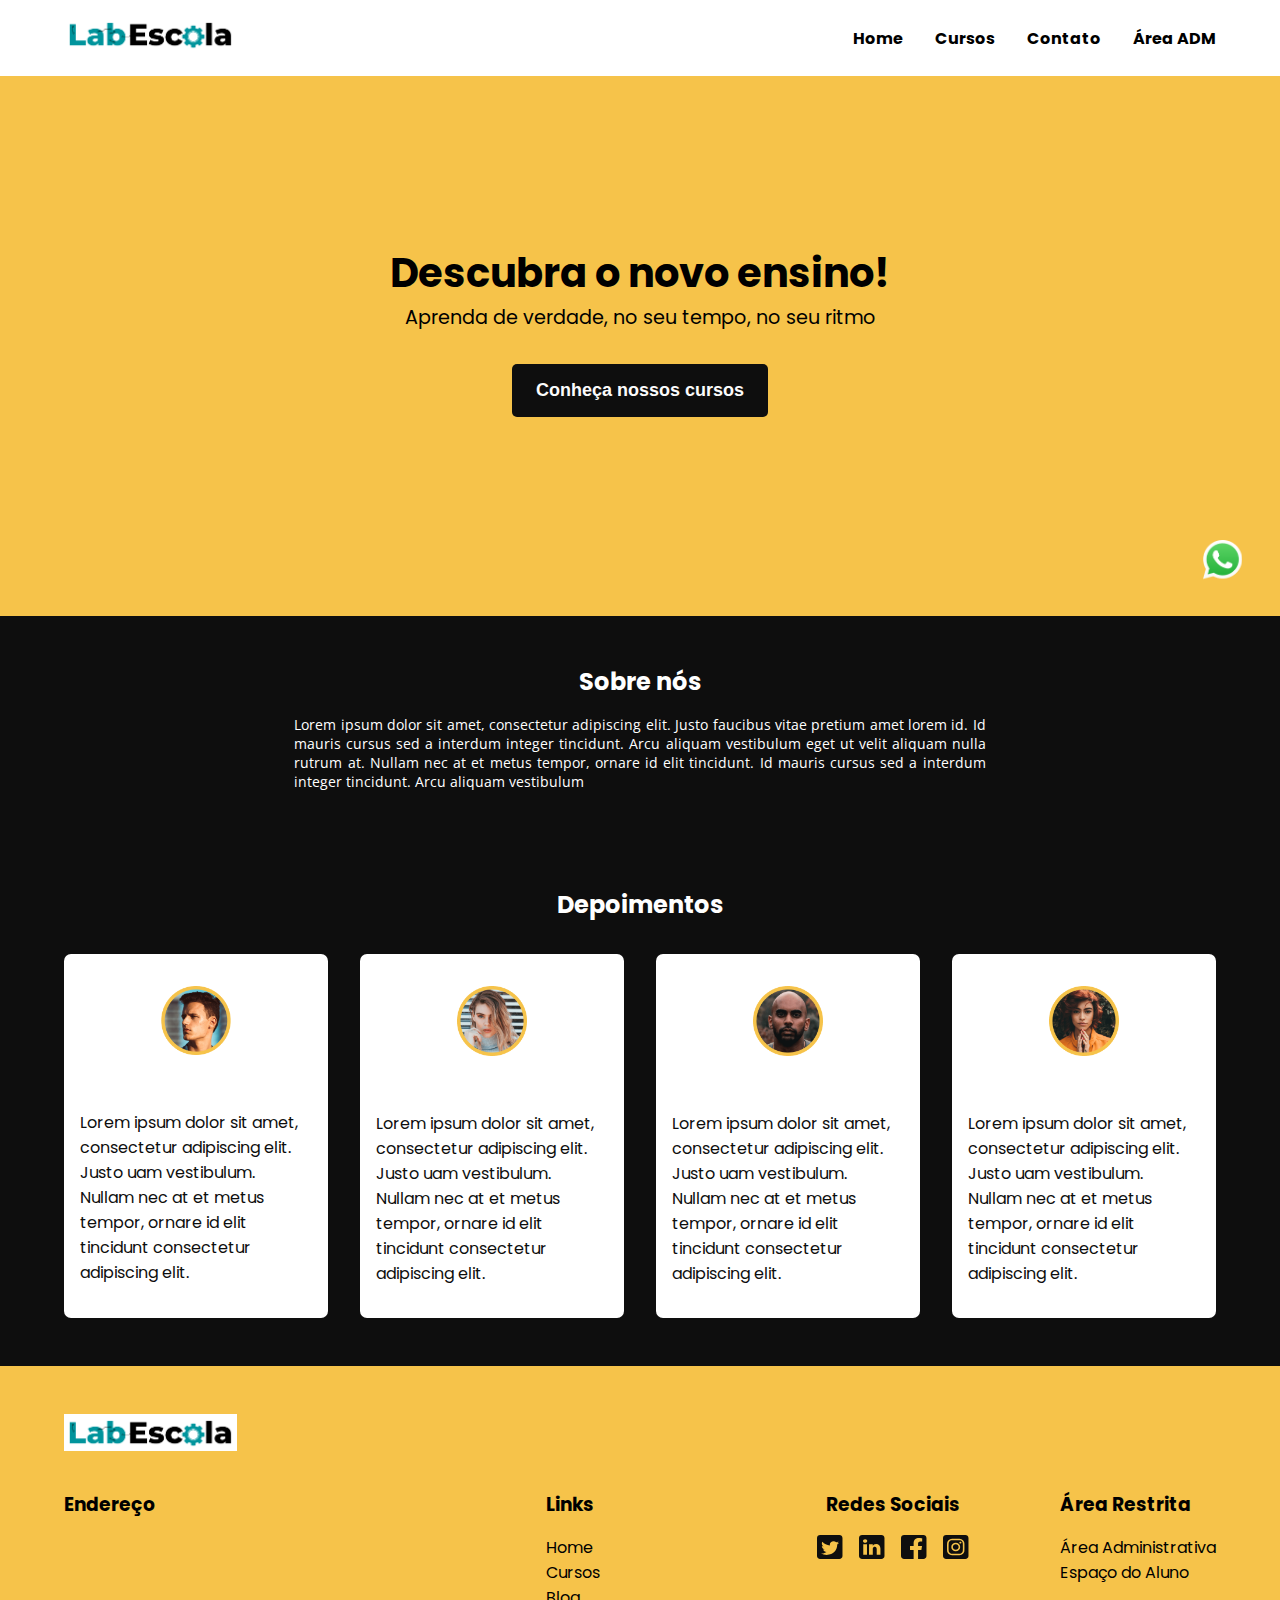
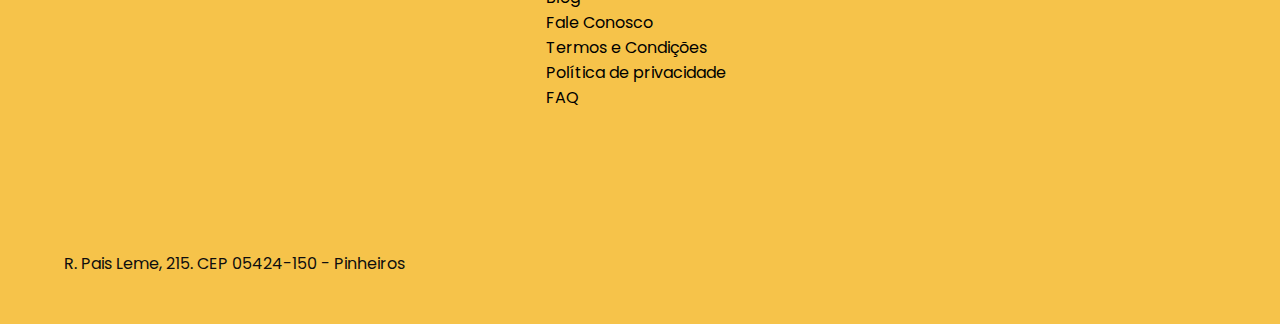
<file: index.html>
<!DOCTYPE html>
<html lang="en">
  <head>
    <meta charset="UTF-8" />
    <meta http-equiv="X-UA-Compatible" content="IE=edge" />
    <meta name="viewport" content="width=device-width, initial-scale=1.0" />
    <title>Home</title>
    <link rel="apple-touch-icon" sizes="180x180" href="assets/apple-touch-icon.png" />
    <link rel="icon" type="image/png" sizes="32x32" href="assets/favicon-32x32.png" />
    <link rel="icon" type="image/png" sizes="16x16" href="assets/favicon-16x16.png" />
    <link rel="manifest" href="../assets/favicon/site.webmanifest" />
    <link rel="stylesheet" href="style.css" />
    <script src="script.js" defer></script>
  </head>
  <body>
    <header id="header">
      <div class="container">
        <figure>
          <img src="assets/logo 1.png" alt="Logo" />
        </figure>

        <nav>
          <ul>
            <li><a href="./index.html">Home</a></li>
            <li><a href="./cursos.html">Cursos</a></li>
            <li><a href="./contato.html">Contato</a></li>
            <li><a href="./area_adm.html">Área ADM</a></li>
          </ul>
        </nav>
      </div>
    </header>

    <main id="home">
      <section class="top">
        <div class="container">
          <div>
            <h1 class="title">Descubra o novo ensino!</h1>
            <h3 class="subtitle">
              Aprenda de verdade, no seu tempo, no seu ritmo
            </h3>
          </div>

          <a href="./cursos.html">
            <button>Conheça nossos cursos</button>
          </a>

          <a href="https://web.whatsapp.com/">
            <figure class="cta">
              <img src="assets/logos_whatsapp-icon.png" alt="Whatsapp icon" />
            </figure>
          </a>
        </div>
      </section>

      <section class="middle">
        <div class="container">
          <h2 class="title">Sobre nós</h2>
          <p>
            Lorem ipsum dolor sit amet, consectetur adipiscing elit. Justo
            faucibus vitae pretium amet lorem id. Id mauris cursus sed a
            interdum integer tincidunt. Arcu aliquam vestibulum eget ut velit
            aliquam nulla rutrum at. Nullam nec at et metus tempor, ornare id
            elit tincidunt. Id mauris cursus sed a interdum integer tincidunt.
            Arcu aliquam vestibulum
          </p>
        </div>
      </section>

      <section class="bottom">
        <div class="container">
          <h2 class="title">Depoimentos</h2>

          <div class="gallery">
            <div class="card">
              <figure>
                <img src="assets/Ellipse 1.png" alt="Imagem 1" />
              </figure>

              <p>
                Lorem ipsum dolor sit amet, consectetur adipiscing elit. Justo
                uam vestibulum. Nullam nec at et metus tempor, ornare id elit
                tincidunt consectetur adipiscing elit.
              </p>
            </div>

            <div class="card">
              <figure>
                <img src="assets/Ellipse 2.png" alt="Imagem 2" />
              </figure>

              <p>
                Lorem ipsum dolor sit amet, consectetur adipiscing elit. Justo
                uam vestibulum. Nullam nec at et metus tempor, ornare id elit
                tincidunt consectetur adipiscing elit.
              </p>
            </div>

            <div class="card">
              <figure>
                <img src="assets/Ellipse 3.png" alt="Imagem 3" />
              </figure>

              <p>
                Lorem ipsum dolor sit amet, consectetur adipiscing elit. Justo
                uam vestibulum. Nullam nec at et metus tempor, ornare id elit
                tincidunt consectetur adipiscing elit.
              </p>
            </div>

            <div class="card">
              <figure>
                <img src="assets/Ellipse 4.png" alt="Imagem 4" />
              </figure>

              <p>
                Lorem ipsum dolor sit amet, consectetur adipiscing elit. Justo
                uam vestibulum. Nullam nec at et metus tempor, ornare id elit
                tincidunt consectetur adipiscing elit.
              </p>
            </div>
          </div>
        </div>
      </section>
    </main>

    <footer id="footer">
      <div class="container">
        <figure>
          <img src="assets/logo 1.png" alt="Logo" />
        </figure>

        <div class="menu">
          <div class="endereco">
            <h3>Endereço</h3>

            <div class="mapouter">
              <div class="gmap_canvas">
                <iframe
                  class="gmap_iframe"
                  width="100%"
                  frameborder="0"
                  scrolling="no"
                  marginheight="0"
                  marginwidth="0"
                  src="https://maps.google.com/maps?width=600&amp;height=400&amp;hl=en&amp;q=R. Pais Leme, 215. CEP 05424-150 - Pinheiros&amp;t=&amp;z=14&amp;ie=UTF8&amp;iwloc=B&amp;output=embed"
                ></iframe
                ><a href="https://formatjson.org/">format json</a>
              </div>
              <style>
                .mapouter {
                  position: relative;
                  text-align: right;
                  width: 100%;
                  height: 300px;
                }
                .gmap_canvas {
                  overflow: hidden;
                  background: none !important;
                  width: 100%;
                  height: 300px;
                }
                .gmap_iframe {
                  height: 300px !important;
                }
              </style>
            </div>

            <p class="text-color-weak">
              R. Pais Leme, 215. CEP 05424-150 - Pinheiros
            </p>
          </div>

          <div class="links">
            <h3>Links</h3>
            <ul class="text-color-weak">
              <li><a href="./index.html">Home</a></li>
              <li><a href="./cursos.html">Cursos</a></li>
              <li><a href="#">Blog</a></li>
              <li><a href="./contato.html">Fale Conosco</a></li>
              <li><a href="#">Termos e Condições</a></li>
              <li><a href="#">Política de privacidade</a></li>
              <li><a href="#">FAQ</a></li>
            </ul>
          </div>

          <div class="redes-sociais">
            <h3>Redes Sociais</h3>
            <div>
              <figure>
                <a href="">
                  <img src="assets/icon-twitter.svg" alt="Twitter" />
                </a>
              </figure>

              <figure>
                <a href="">
                  <img src="assets/icon-linkedin.svg" alt="Linkedin" />
                </a>
              </figure>

              <figure>
                <a href="">
                  <img src="assets/icon-fb.svg" alt="Facebook" />
                </a>
              </figure>

              <figure>
                <a href="">
                  <img src="assets/icon-ig.svg" alt="Instagram" />
                </a>
              </figure>
            </div>
          </div>

          <div class="area-restrita">
            <h3>Área Restrita</h3>
            <ul class="text-color-weak">
              <li><a href="./area_adm.html">Área Administrativa</a></li>
              <li><a href="#">Espaço do Aluno</a></li>
            </ul>
          </div>
        </div>
      </div>
    </footer>
  </body>
</html>
</file>
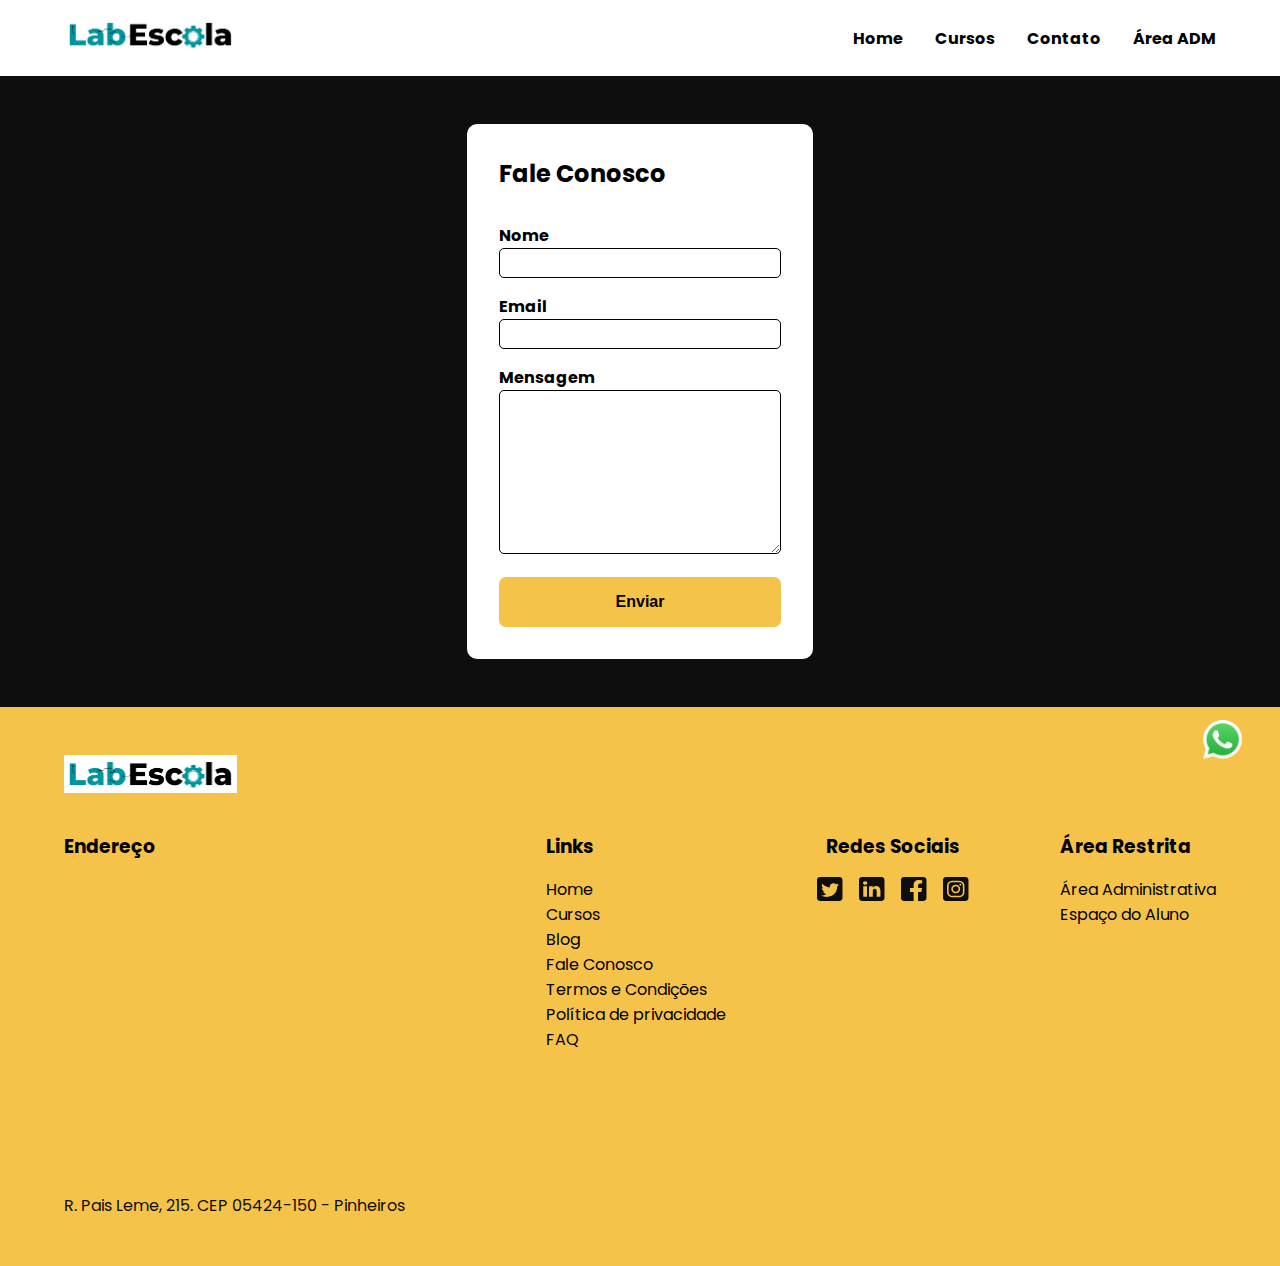
<file: contato.html>
<!DOCTYPE html>
<html lang="en">
  <head>
    <meta charset="UTF-8" />
    <meta http-equiv="X-UA-Compatible" content="IE=edge" />
    <meta name="viewport" content="width=device-width, initial-scale=1.0" />
    <title>Contato</title>
    <link rel="apple-touch-icon" sizes="180x180" href="assets/apple-touch-icon.png" />
    <link rel="icon" type="image/png" sizes="32x32" href="assets/favicon-32x32.png" />
    <link rel="icon" type="image/png" sizes="16x16" href="assets/favicon-16x16.png" />
    <link rel="manifest" href="../assets/favicon/site.webmanifest" />
    <link rel="stylesheet" href="style.css" />
    <script src="script.js" defer></script>
  </head>
  <body>
    <header id="header">
      <div class="container">
        <figure>
          <img src="assets/logo 1.png" alt="Logo" />
        </figure>

        <nav>
          <ul>
            <li><a href="./index.html">Home</a></li>
            <li><a href="./cursos.html">Cursos</a></li>
            <li><a href="./contato.html">Contato</a></li>
            <li><a href="./area_adm.html">Área ADM</a></li>
          </ul>
        </nav>
      </div>
    </header>

    <section id="contato">
      <div class="container">
        <form action="">
          <h4 class="title">Fale Conosco</h4>
          <label for="nome">Nome</label> <br>
          <input type="text" name="nome" id="nome">
          <label for="email">Email</label> <br>
          <input type="email" name="email" id="email">
          <label for="msg">Mensagem</label> <br>
          <textarea name="msg" id="msg" cols="30" rows="10"></textarea>
          <button type="submit">Enviar</button>
        </form>

        <a href="https://web.whatsapp.com/">
          <figure class="cta">
            <img
              src="assets/logos_whatsapp-icon.png"
              alt="Whatsapp icon"
            />
          </figure>
        </a>
      </div>
    </section>

    <footer id="footer">
      <div class="container">
        <figure>
          <img src="assets/logo 1.png" alt="Logo" />
        </figure>

        <div class="menu">
          <div class="endereco">
            <h3>Endereço</h3>

            <div class="mapouter">
              <div class="gmap_canvas">
                <iframe
                  class="gmap_iframe"
                  width="100%"
                  frameborder="0"
                  scrolling="no"
                  marginheight="0"
                  marginwidth="0"
                  src="https://maps.google.com/maps?width=600&amp;height=400&amp;hl=en&amp;q=R. Pais Leme, 215. CEP 05424-150 - Pinheiros&amp;t=&amp;z=14&amp;ie=UTF8&amp;iwloc=B&amp;output=embed"
                ></iframe
                ><a href="https://formatjson.org/">format json</a>
              </div>
              <style>
                .mapouter {
                  position: relative;
                  text-align: right;
                  width: 100%;
                  height: 300px;
                }
                .gmap_canvas {
                  overflow: hidden;
                  background: none !important;
                  width: 100%;
                  height: 300px;
                }
                .gmap_iframe {
                  height: 300px !important;
                }
              </style>
            </div>

            <p class="text-color-weak">
              R. Pais Leme, 215. CEP 05424-150 - Pinheiros
            </p>
          </div>

          <div class="links">
            <h3>Links</h3>
            <ul class="text-color-weak">
              <li><a href="./index.html">Home</a></li>
              <li><a href="./cursos.html">Cursos</a></li>
              <li><a href="#">Blog</a></li>
              <li><a href="./contato.html">Fale Conosco</a></li>
              <li><a href="#">Termos e Condições</a></li>
              <li><a href="#">Política de privacidade</a></li>
              <li><a href="#">FAQ</a></li>
            </ul>
          </div>

          <div class="redes-sociais">
            <h3>Redes Sociais</h3>
            <div>
              <figure>
                <a href="">
                  <img src="assets/icon-twitter.svg" alt="Twitter" />
                </a>
              </figure>

              <figure>
                <a href="">
                  <img src="assets/icon-linkedin.svg" alt="Linkedin" />
                </a>
              </figure>

              <figure>
                <a href="">
                  <img src="assets/icon-fb.svg" alt="Facebook" />
                </a>
              </figure>

              <figure>
                <a href="">
                  <img src="assets/icon-ig.svg" alt="Instagram" />
                </a>
              </figure>
            </div>
          </div>

          <div class="area-restrita">
            <h3>Área Restrita</h3>
            <ul class="text-color-weak">
              <li><a href="./area_adm.html">Área Administrativa</a></li>
              <li><a href="#">Espaço do Aluno</a></li>
            </ul>
          </div>
        </div>
      </div>
    </footer>
  </body>
</html>
</file>
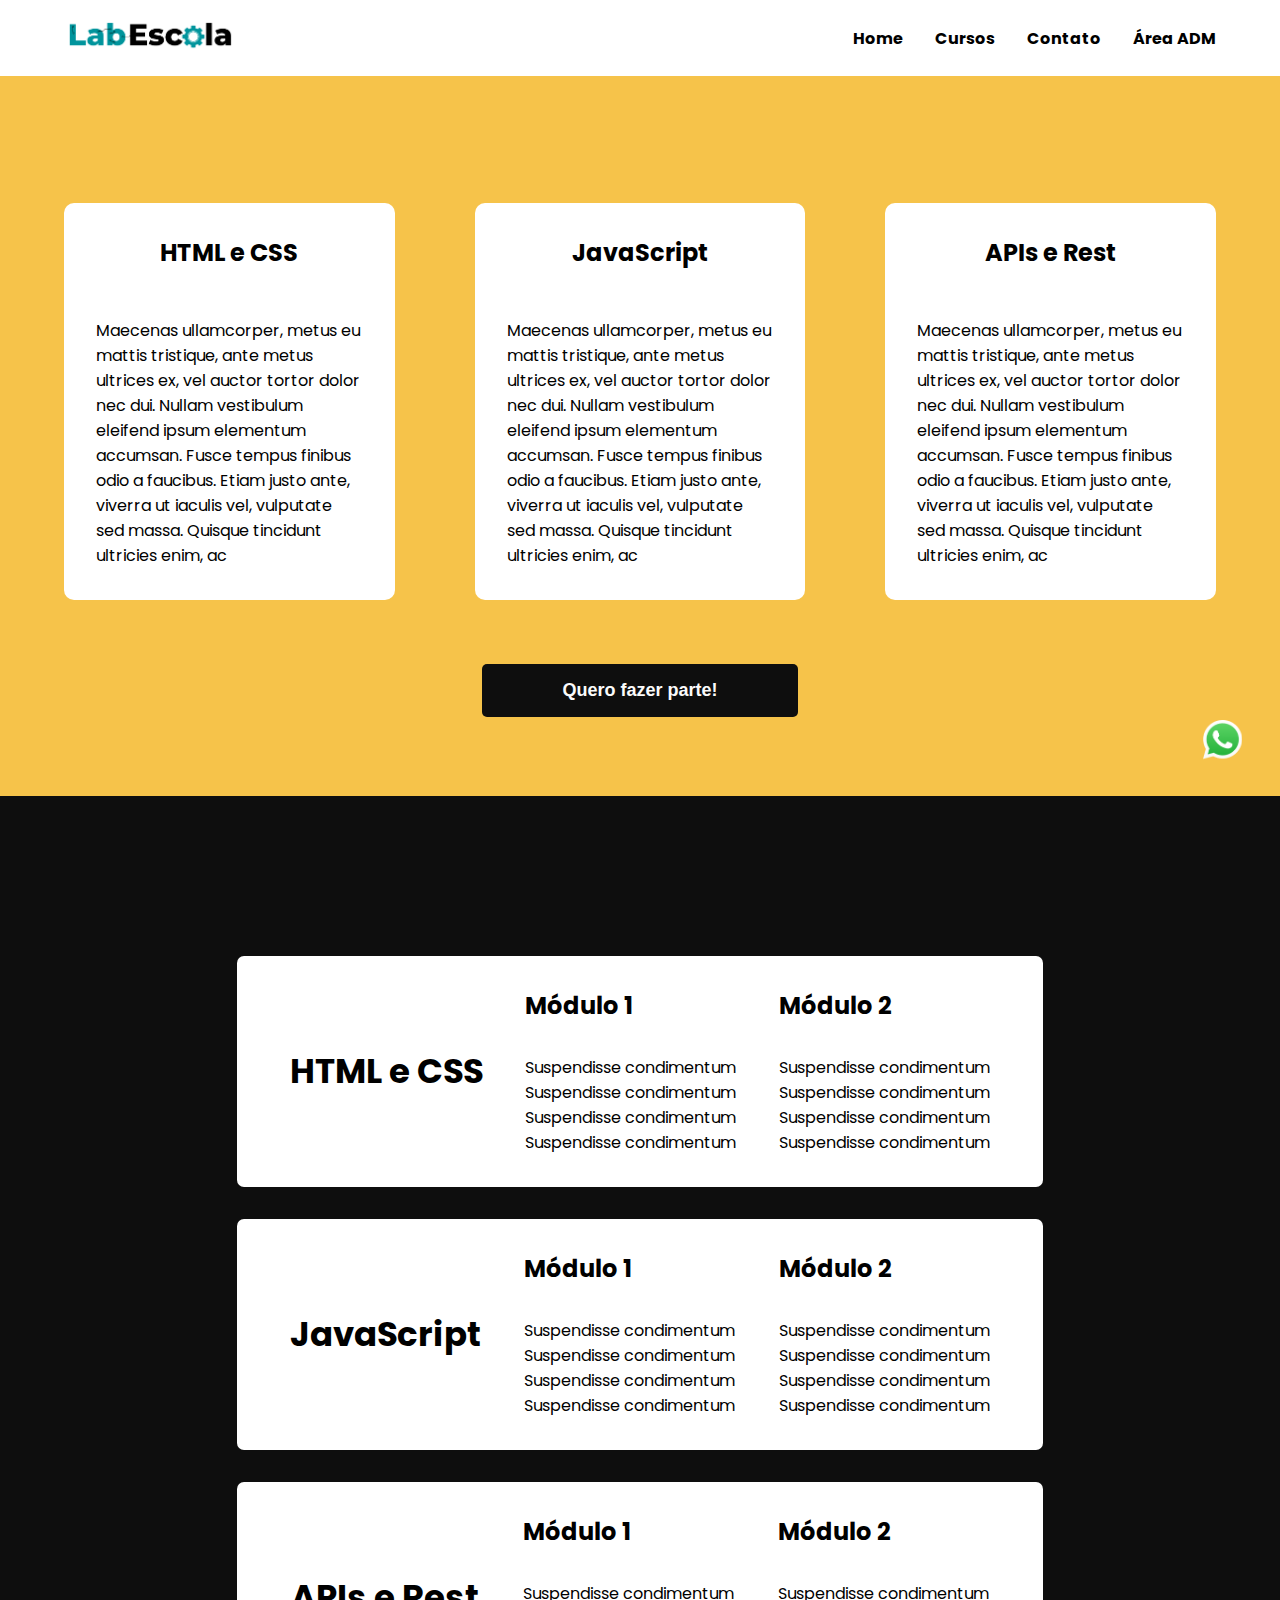
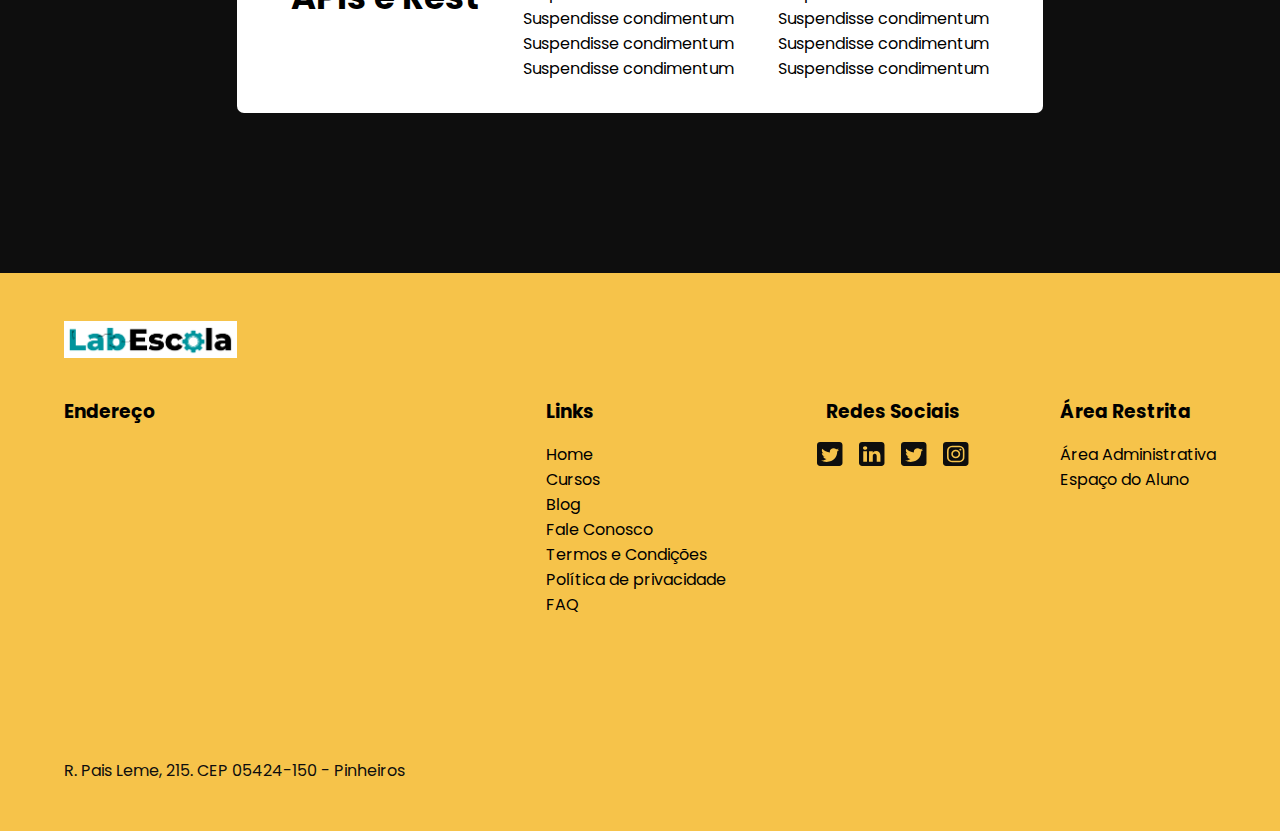
<file: cursos.html>
<!DOCTYPE html>
<html lang="en">
  <head>
    <meta charset="UTF-8" />
    <meta http-equiv="X-UA-Compatible" content="IE=edge" />
    <meta name="viewport" content="width=device-width, initial-scale=1.0" />
    <title>Cursos</title>
    <link rel="apple-touch-icon" sizes="180x180" href="../assets/favicon/apple-touch-icon.png" />
    <link rel="icon" type="image/png" sizes="32x32" href="../assets/favicon/favicon-32x32.png" />
    <link rel="icon" type="image/png" sizes="16x16" href="../assets/favicon/favicon-16x16.png" />
    <link rel="manifest" href="../assets/favicon/site.webmanifest" />
    <link rel="stylesheet" href="style.css" />
    <script src="script.js" defer></script>
  </head>
  <body>
    <header id="header">
      <div class="container">
        <figure>
          <img src="assets/logo 1.png" alt="Logo" />
        </figure>

        <nav>
          <ul>
            <li><a href="./index.html">Home</a></li>
            <li><a href="./cursos.html">Cursos</a></li>
            <li><a href="./contato.html">Contato</a></li>
            <li><a href="./area_adm.html">Área ADM</a></li>
          </ul>
        </nav>
      </div>
    </header>

    <main id="cursos">
      <section class="top">
        <div class="container">
          <div class="gallery">
            <div class="card">
              <h2 class="title">HTML e CSS</h2>

              <p>
                Maecenas ullamcorper, metus eu mattis tristique, ante metus
                ultrices ex, vel auctor tortor dolor nec dui. Nullam vestibulum
                eleifend ipsum elementum accumsan. Fusce tempus finibus odio a
                faucibus. Etiam justo ante, viverra ut iaculis vel, vulputate
                sed massa. Quisque tincidunt ultricies enim, ac
              </p>
            </div>

            <div class="card">
              <h2 class="title">JavaScript</h2>

              <p>
                Maecenas ullamcorper, metus eu mattis tristique, ante metus
                ultrices ex, vel auctor tortor dolor nec dui. Nullam vestibulum
                eleifend ipsum elementum accumsan. Fusce tempus finibus odio a
                faucibus. Etiam justo ante, viverra ut iaculis vel, vulputate
                sed massa. Quisque tincidunt ultricies enim, ac
              </p>
            </div>

            <div class="card">
              <h2 class="title">APIs e Rest</h2>

              <p>
                Maecenas ullamcorper, metus eu mattis tristique, ante metus
                ultrices ex, vel auctor tortor dolor nec dui. Nullam vestibulum
                eleifend ipsum elementum accumsan. Fusce tempus finibus odio a
                faucibus. Etiam justo ante, viverra ut iaculis vel, vulputate
                sed massa. Quisque tincidunt ultricies enim, ac
              </p>
            </div>
          </div>

          <a href="">
            <button>Quero fazer parte!</button>
          </a>

          <a href="https://web.whatsapp.com/">
            <figure class="cta">
              <img
                src="assets/logos_whatsapp-icon.png"
                alt="Whatsapp icon"
              />
            </figure>
          </a>
        </div>
      </section>

      <section class="bottom">
        <div class="container">
          <div class="gallery">
            <div class="card">
              <h2 class="title">HTML e CSS</h2>

              <div class="center">
                <h5>Módulo 1</h5>
                <ul>
                  <li>Suspendisse condimentum</li>
                  <li>Suspendisse condimentum</li>
                  <li>Suspendisse condimentum</li>
                  <li>Suspendisse condimentum</li>
                </ul>
              </div>

              <div class="right">
                <h5>Módulo 2</h5>
                <ul>
                  <li>Suspendisse condimentum</li>
                  <li>Suspendisse condimentum</li>
                  <li>Suspendisse condimentum</li>
                  <li>Suspendisse condimentum</li>
                </ul>
              </div>
            </div>

            <div class="card">
              <h2 class="title">JavaScript</h2>

              <div class="center">
                <h5>Módulo 1</h5>
                <ul>
                  <li>Suspendisse condimentum</li>
                  <li>Suspendisse condimentum</li>
                  <li>Suspendisse condimentum</li>
                  <li>Suspendisse condimentum</li>
                </ul>
              </div>

              <div class="right">
                <h5>Módulo 2</h5>
                <ul>
                  <li>Suspendisse condimentum</li>
                  <li>Suspendisse condimentum</li>
                  <li>Suspendisse condimentum</li>
                  <li>Suspendisse condimentum</li>
                </ul>
              </div>
            </div>

            <div class="card">
              <h2 class="title">APIs e Rest</h2>

              <div class="center">
                <h5>Módulo 1</h5>
                <ul>
                  <li>Suspendisse condimentum</li>
                  <li>Suspendisse condimentum</li>
                  <li>Suspendisse condimentum</li>
                  <li>Suspendisse condimentum</li>
                </ul>
              </div>

              <div class="right">
                <h5>Módulo 2</h5>
                <ul>
                  <li>Suspendisse condimentum</li>
                  <li>Suspendisse condimentum</li>
                  <li>Suspendisse condimentum</li>
                  <li>Suspendisse condimentum</li>
                </ul>
              </div>
            </div>
          </div>
        </div>
      </section>
    </main>

    <footer id="footer">
      <div class="container">
        <figure>
          <img src="assets/logo 1.png" alt="Logo" />
        </figure>

        <div class="menu">
          <div class="endereco">
            <h3>Endereço</h3>

            <div class="mapouter">
              <div class="gmap_canvas">
                <iframe
                  class="gmap_iframe"
                  width="100%"
                  frameborder="0"
                  scrolling="no"
                  marginheight="0"
                  marginwidth="0"
                  src="https://maps.google.com/maps?width=600&amp;height=400&amp;hl=en&amp;q=R. Pais Leme, 215. CEP 05424-150 - Pinheiros&amp;t=&amp;z=14&amp;ie=UTF8&amp;iwloc=B&amp;output=embed"
                ></iframe
                ><a href="https://formatjson.org/">format json</a>
              </div>
              <style>
                .mapouter {
                  position: relative;
                  text-align: right;
                  width: 100%;
                  height: 300px;
                }
                .gmap_canvas {
                  overflow: hidden;
                  background: none !important;
                  width: 100%;
                  height: 300px;
                }
                .gmap_iframe {
                  height: 300px !important;
                }
              </style>
            </div>

            <p class="text-color-weak">
              R. Pais Leme, 215. CEP 05424-150 - Pinheiros
            </p>
          </div>

          <div class="links">
            <h3>Links</h3>
            <ul class="text-color-weak">
              <li><a href="./index.html">Home</a></li>
              <li><a href="./cursos.html">Cursos</a></li>
              <li><a href="#">Blog</a></li>
              <li><a href="./contato.html">Fale Conosco</a></li>
              <li><a href="#">Termos e Condições</a></li>
              <li><a href="#">Política de privacidade</a></li>
              <li><a href="#">FAQ</a></li>
            </ul>
          </div>

          <div class="redes-sociais">
            <h3>Redes Sociais</h3>
            <div>
              <figure>
                <a href="">
                  <img src="assets/icon-twitter.svg" alt="Twitter" />
                </a>
              </figure>

              <figure>
                <a href="">
                  <img src="assets/icon-linkedin.svg" alt="Linkedin" />
                </a>
              </figure>

              <figure>
                <a href="">
                  <img src="assets/icon-twitter.svg" alt="Facebook" />
                </a>
              </figure>

              <figure>
                <a href="">
                  <img src="assets/icon-ig.svg" alt="Instagram" />
                </a>
              </figure>
            </div>
          </div>

          <div class="area-restrita">
            <h3>Área Restrita</h3>
            <ul class="text-color-weak">
              <li><a href="./area_adm.html">Área Administrativa</a></li>
              <li><a href="#">Espaço do Aluno</a></li>
            </ul>
          </div>
        </div>
      </div>
    </footer>
  </body>
</html>
</file>
<file: style.css>
/*======================================GERAL============================================== */
@import url('https://fonts.googleapis.com/css2?family=Open+Sans:ital,wght@0,300;0,400;0,500;0,600;0,700;0,800;1,300;1,400;1,500;1,600;1,700;1,800&family=Poppins:ital,wght@0,100;0,200;0,300;0,400;0,500;0,600;0,700;0,800;0,900;1,100;1,200;1,300;1,400;1,500;1,600;1,700;1,800;1,900&display=swap');

:root {
  --color-bg-footer: #F6C34A;
  --color-text-footer: #0E0E0E;

  --transition: all 400ms ease-in-out;

  --container-width-lg: 90vw;
  --container-width-md: 85vw;
  --container-width-sm: 90vw;
}

html {
  box-sizing: border-box;
  scroll-behavior: smooth;
}

* {
  margin: 0;
  padding: 0;
  border: 0;
  outline: 0;
  list-style: none;
  text-decoration: none;
}

*,
*::before,
*::after {
  box-sizing: inherit;
}

::-webkit-scrollbar {
  display: none;
}

body {
  max-width: 100vw;
  font-family: 'Poppins';
}

figure,
figure img {
    width: 100%;
}

.container {
    width: var(--container-width-lg);
    margin: 0 auto;
    padding: 3rem 0;
}

.container .title {
    text-align: center;
    font-weight: 700;
}

#header .container {
    display: flex;
    justify-content: space-between;
    align-items: center;
    padding: 1rem 0;
}

#header .container figure {
    width: 15%;
}

#header .container ul {
    list-style-type: none;
    display: flex;
    gap: 2rem;
}

#header .container ul li a {
    color: black;
    transition: var(--transition);
    font-family: 'Poppins';
    font-weight: 700;
}

#header .container ul li a:hover { 
    text-decoration: underline;
    color: rgba(0, 0, 0, .5);
}

#footer {
    background-color: var(--color-bg-footer);
}

#footer .container {
    display: flex;
    flex-direction: column;
    gap: 2rem;
}

#footer .container figure {
    width: 15%;
}

#footer .container .menu {
    display: flex;
    justify-content: space-between;
    font-weight: 700;
}

#footer .container .menu a {
    color: black;
    transition: var(--transition);
}

#footer .container .menu a:hover { 
    color: gray;
}

#footer .container .menu .text-color-weak {
    color: var(--color-text-footer);
    font-weight: 400;
}

#footer .container .menu .endereco,
#footer .container .menu .links,
#footer .container .menu .redes-sociais,
#footer .container .menu .area-restrita {
    display: flex;
    flex-direction: column;
    gap: 1rem;
}

#footer .container .menu .redes-sociais {
    text-align: center;
}

#footer .container .menu .redes-sociais div {
    display: flex;
    justify-content: center;
    gap: 1rem;
}

#footer .container .menu .redes-sociais div figure {
    text-align: center;
}

/*======================================HOME============================================== */
#home .top {
    background: url(''), #F6C34A no-repeat center center;
    background-size: cover;
    height: 60vh;
}

#home .top .container {
    height: 100%;
    display: flex;
    align-items: center;
    justify-content: center;
    flex-direction: column;
    gap: 2rem;
}

#home .top .container div .title {
    font-size: 2.5rem;
}

#home .container div .subtitle {
    font-size: 1.2rem;
    text-align: center;
    font-weight: 400;
}

#home .top .container a button {
    background-color: var(--color-text-footer);
    padding: 1rem 1.5rem;
    border-radius: 5px;
    color: #fbfbfb;
    cursor: pointer;
    font-weight: 700;
    font-size: 18px;
    transition: var(--transition);
}

#home .top .container a button:hover {
    transform: scale(1.5);
}

#home .top .container figure {
    position: fixed;
    width: 3%;
    right: 3%;
    top: 60vh;
    transition: var(--transition);
}

#home .top .container figure:hover {
    transform: scale(1.5);
}

#home .middle,
#home .bottom {
    background-color: #0E0E0E;
    color: white;
}

#home .middle .container {
    display: flex;
    flex-direction: column;
    gap: 1rem;
}

#home .middle .container p {
    font-family: 'Open Sans';
    font-size: .9rem;
    text-align: justify;
    width: 60%;
    margin: 0 auto;
}

#home .bottom .container {
    display: flex;
    flex-direction: column;
    gap: 2rem;
}

#home .bottom .container .gallery {
    display: flex;
    gap: 2rem;
}

#home .bottom .container .gallery .card {
    display: flex;
    flex-direction: column;
    gap: 3rem;
    background-color: white;
    padding: 2rem 1rem;
    border-radius: 7px;
}

#home .bottom .container .gallery .card figure {
    text-align: center;
}

#home .bottom .container .gallery .card figure img {
    width: 30%;
}

#home .bottom .container .gallery .card p {
    color: #0E0E0E;
    margin: 0 auto;
}

/*======================================CURSOS============================================== */
#cursos .top {
    background: #F6C34A no-repeat center center;
    background-size: cover;
    height: 80vh;
}

#cursos .top .container {
    height: 100%;
    display: flex;
    align-items: center;
    justify-content: center;
    flex-direction: column;
    gap: 4rem;
}

#cursos .top .container .gallery {
    display: flex;
    gap: 5rem;
    margin-top: 7rem;
}

#cursos .top .container .gallery .card {
    padding: 2rem;
    background-color: white;
    border-radius: 10px;
    display: flex;
    flex-direction: column;
    gap: 3rem;
}

#cursos .top .container .gallery .card .title { 
    font-weight: 700;
}

#cursos .top .container .gallery .card p { 
    font-weight: 400;
}

#cursos .top .container a button {
    background-color: var(--color-text-footer);
    padding: 1rem 5rem;
    border-radius: 5px;
    color: #fbfbfb;
    cursor: pointer;
    font-weight: 700;
    font-size: 18px;
}

#cursos .top .container figure {
    position: fixed;
    width: 3%;
    right: 3%;
    top: 80vh;
}

#cursos .bottom {
    background-color: #0E0E0E;
}

#cursos .bottom .container {
    padding: 10rem 0;
}

#cursos .bottom .container .gallery {
    display: flex;
    flex-direction: column;
    gap: 2rem;
    align-items: center;
}

#cursos .bottom .container .gallery .card {
    display: flex;
    align-items: center;
    justify-content: space-around;
    background-color: white;
    padding: 2rem 2rem;
    border-radius: 7px;
    width: 70%;
}

#cursos .bottom .container .gallery .card .title {
    color: black;
    font-size: 34px;
}

#cursos .bottom .container .gallery .card .center,
#cursos .bottom .container .gallery .card .right {
    display: flex;
    flex-direction: column;
    gap: 2rem;
}

#cursos .bottom .container .gallery .card .center h5,
#cursos .bottom .container .gallery .card .right h5 {
    font-size: 24px;
    font-weight: 700;
}

/*======================================CONTATO============================================== */
#contato {
    background-color: #0E0E0E;
}

#contato .container {
    display: flex;
    justify-content: center;
}

#contato .container form {
    background-color: white;
    border-radius: 10px;
    width: 30%;
    padding: 2rem;
}

#contato .container form .title {
    text-align: left;
    font-size: 24px;
    margin-bottom: 2rem;
}

#contato .container form label {
    font-weight: 700;
}

#contato .container form input,
#contato .container form textarea {
    border: 1px solid black;
    border-radius: 5px;
    padding: .4rem .2rem;
    width: 100%;
    margin-bottom: 1rem;
}

#contato .container form button {
    width: 100%;
    text-align: center;
    background-color: #F6C34A;
    border-radius: 7px;
    padding: 1rem 0;
    font-weight: 700;
    cursor: pointer;
    font-size: 16px;
}

#contato .container figure {
    position: fixed;
    width: 3%;
    right: 3%;
    top: 80vh;
}

/*======================================ADM============================================== */
.active {
    color: white !important;
}

#adm {
    display: flex;
}

#adm section #turmas,
#adm section #matricula {
    display: none;
}

#adm nav {
    background-color: #0E0E0E;
    color: white;
    font-weight: 700;
    font-size: 20px;
    width: 25vw;
}

#adm nav .container {
    width: 100%;
    display: flex;
    flex-direction: column;
    gap: 2rem;
}

#adm nav .container button { 
    color: #707070;
    background-color: transparent;
    font-size: 1.4rem;
    cursor: pointer;
    width: 50%;
    margin: 0 auto;
    text-align: left;
}

#adm section {
    border-bottom: 1px solid black;
    background-color: #F6C34A;
    width: 75vw;
}

#adm section #turmas .container {
    display: flex;
    flex-direction: column;
    justify-items: center;
    align-items: center;
    width: 100%;
    height: 100%;
    gap: 2rem;
}

#adm section #turmas .container .top input {
    padding: .5rem 1rem;
    width: 70%;
    margin-right: -.2rem;
}

#adm section #turmas .container .top button {
    background-color: black;
    color: white;
    padding: .5rem 1rem;
    font-weight: 700;
    cursor: pointer;
}

#adm section #turmas .container .cards {
    display: flex;
    align-items: center;
    justify-content: center;
    flex-wrap: wrap;
    gap: 1rem;
}

#adm section #turmas .container .cards .card {
    display: flex;
    flex-direction: column;
    gap: 1rem;
    background-color: white;
    padding: 1rem 3rem;
    border-radius: 10px;
}

#adm section #turmas .container .cards .card .body {
    font-family: 'Open Sans';
}
#adm section #turmas .container .cards .card .body p {
    text-align: left;
}

#adm section #turmas .container .cards .card .body p span {
    font-weight: bold;
}

#adm section #matricula .container {
    display: flex;
    justify-content: space-between;
    gap: 2rem;
    width: 90%;
}

#adm section #matricula .container .left {
    width: 50%;
    display: flex;
    flex-direction: column;
    gap: 2rem;
}

#adm section #matricula .container .left .title {
    text-align: left;
}

#adm section #matricula .container .left form {
    display: flex;
    flex-direction: column;
    gap: 1rem;
}

#adm section #matricula .container .left form label {
    font-weight: bold;
    margin-bottom: -1rem;
    text-transform: capitalize;
}

#adm section #matricula .container .left form label span {
    color: red;
}

#adm section #matricula .container .left form input {
    width: 80%;
    border-radius: 3px;
    padding: .3rem .2rem;
}

#adm section #matricula .container .left form button {
    width: 80%;
    background-color: black;
    color: white;
    border-radius: 3px;
    padding: .7rem 0;
    cursor: pointer;
    border: 1px solid transparent;
    transition: var(--transition);
}

#adm section #matricula .container .left form button:hover {
    border-color: rgb(8, 31, 205);
    background-color: rgb(94, 184, 217);
}

#adm section #matricula .container .right {
    width: 50%;
    display: flex;
    flex-direction: column;
    gap: 2rem;
    visibility: hidden;
}

#adm section #matricula .container .right .top {
    display: flex;
    align-items: center;
    gap: 1rem;
}

#adm section #matricula .container .right .top figure {
    width: 10%;
}

#adm section #matricula .container .right .bottom p {
    text-transform: capitalize;
}

#adm section #matricula .container .right .bottom p span {
    font-weight: bold;
}

#adm section #financeiroalunos  #lista_cursos {
    position: absolute;
    width: 40vw;
    background-color: #dea31a;
    border-radius: 10px;
    left: 46%;
    top: 13%;
    opacity: 0;
    transition: var(--transition);
    display: flex;
    flex-direction: column;
    align-items: center;
}

#adm section #financeiroalunos  #lista_cursos .close {
    align-self: flex-end;
    cursor: pointer;
    font-size: 1.5rem;
    padding-right: .5rem;
}

#adm section #financeiroalunos #lista_cursos .title {
    margin-bottom: 1rem;
}

#adm section #financeiroalunos  #lista_cursos #lista_cursos_body {
    padding: 0 1rem;
    width: 100%;
}

#adm section #financeiroalunos  #lista_cursos #lista_cursos_body .top {
    display: flex;
    justify-content: space-between;
    font-weight: bold;
}

#adm section #financeiroalunos  #lista_cursos #lista_cursos_body .top p {
    width: 40%;
    text-align: left;
}

#adm section #financeiroalunos  #lista_cursos #lista_cursos_body .body {
    display: flex;
    justify-content: space-between;
    margin-bottom: 1rem;
    color: white;
    font-weight: 300;
}

#adm section #financeiroalunos  #lista_cursos #lista_cursos_body .body p {
    width: 40%;
    text-align: left;
}

#adm section #financeiroalunos  #lista_cursos #lista_cursos_body .body button {
    background-color: lightgreen;
    cursor: pointer;
    border: 1px solid transparent;
    padding: .2rem 1rem;
    border-radius: 5px;
    transition: var(--transition);
    font-size: 1.1rem;
    color: white;
}

#adm section #financeiroalunos  #lista_cursos #lista_cursos_body .body button:hover { 
    background-color: transparent;
    border-color: lightgreen;
}

#adm section #financeiroalunos .container {
    display: flex;
    justify-content: space-around;
    width: 90%;
}

#adm section #financeiroalunos .container .title {
    text-align: left;
}

#adm section #financeiroalunos .container .left,
#adm section #financeiroalunos .container .right {
    display: flex;
    flex-direction: column;
    gap: 1rem;
    width: 100%;
}

#adm section #financeiroalunos .container .left label,
#adm section #financeiroalunos .container .right label { 
    font-weight: 700;
}

#adm section #financeiroalunos .container .left input,
#adm section #financeiroalunos .container .right input {
    width: 50%;
    border-radius: 3px;
    padding: .3rem .2rem;
    margin-top: -.8rem;
}

#adm section #financeiroalunos .container .left .value,
#adm section #financeiroalunos .container .right .value {
    width: 50%;
    background-color: black;
    color: white;
    border-radius: 3px;
    padding: .7rem 0;
    cursor: pointer;
    border: 1px solid transparent;
    transition: var(--transition);
}

#adm section #financeiroalunos .container .left .value:hover,
#adm section #financeiroalunos .container .right .value:hover {
    border-color: lightgreen;
    background-color: green;
}

#adm section #financeiroalunos .container .left input {
    cursor: auto;
}

#adm section #financeiroalunos .container .left .addCurso {
    width: 50%;
    background-color: transparent;
    margin-top: -.5rem;
    text-decoration: underline;
    cursor: pointer;
    text-align: left;
}

#adm section #financeiroalunos .container .right #relatorio-msg {
    display: flex;
    flex-direction: column;
    gap: .2rem;
    margin-top: 3rem;
}

#adm section #financeiroalunos .container .right #relatorio-msg p span {
    font-weight: bold;
}
</file>
